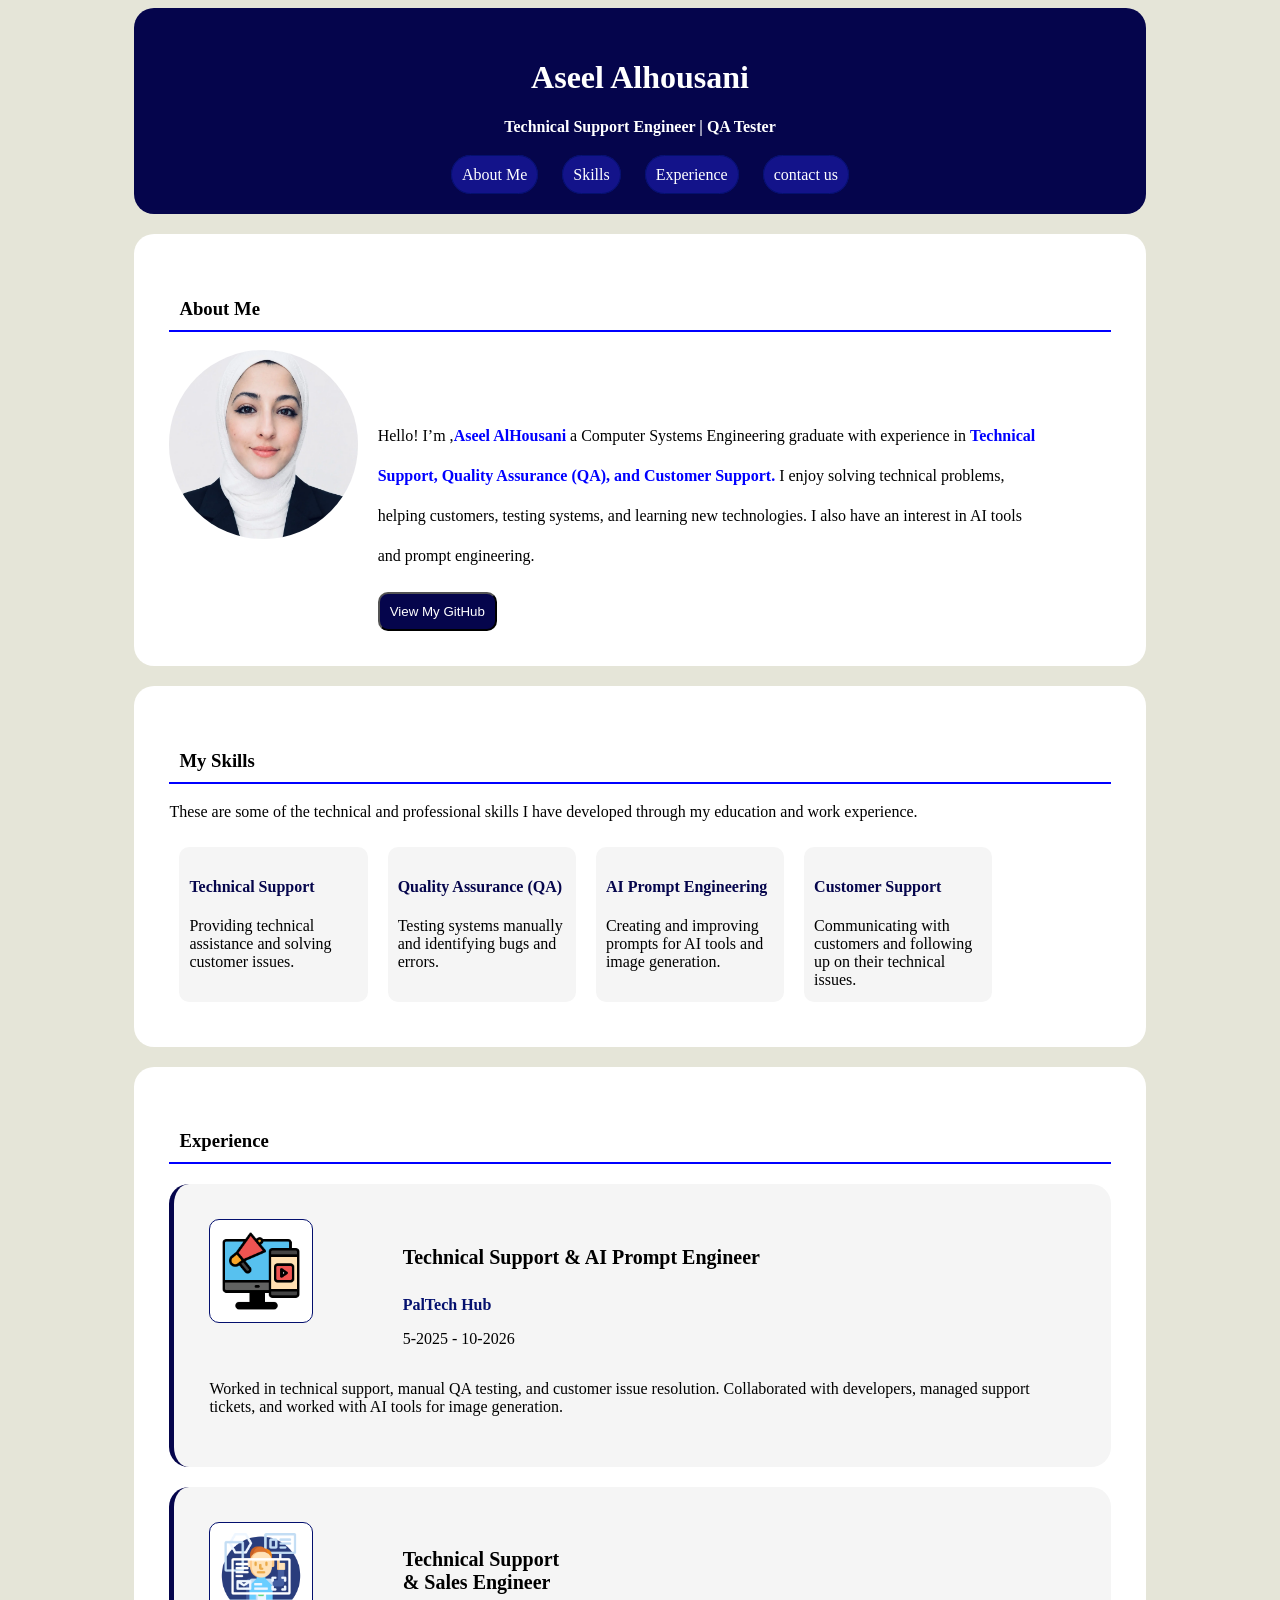
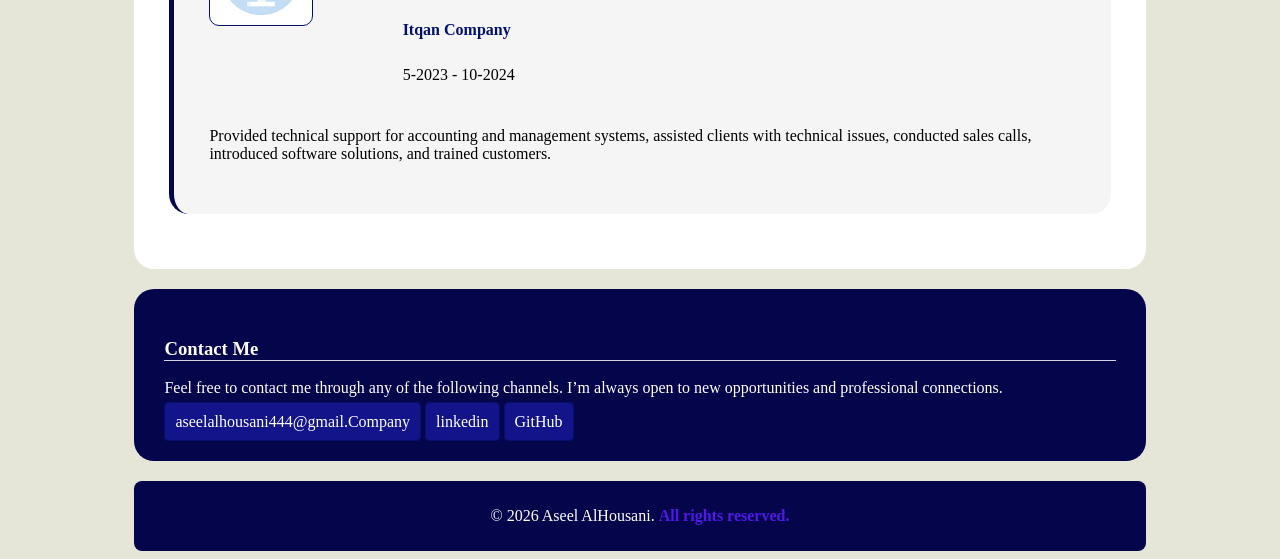
<file: index.html>
<!DOCTYPE html>
<html lang="en">
<head>
    <meta charset="UTF-8">
    <meta name="viewport" content="width=device-width, initial-scale=1.0">
    <title>Assignment One</title>
    <link rel="stylesheet" href="./style.css">
</head>
<body>
<div class="container">
<header class="header">
    <h1>Aseel Alhousani</h1>
    <h4>Technical Support Engineer | QA Tester</h4>
    <a href="#aboutme">About Me</a>
    <a href="#myskills">Skills</a>
    <a href="#experiences">Experience</a>
    <a href="#Conactme">contact us</a>
</header>
<div class="aboutme sharedsecFet" id="aboutme">
          <h3>About Me</h3>
 <div class="infoaboutme w-20 float-left">
       <img src="./img/aseelalhousaniPic.jpeg" alt="AseelAlhousaniImage">
   
    </div>
    <div class="infoaboutme w-70 float-left">
     <p>Hello! I’m ,<span>Aseel AlHousani</span>  a Computer Systems Engineering graduate with experience in <span>Technical Support, Quality Assurance (QA), and Customer Support.</span> 
I enjoy solving technical problems, helping customers, testing systems, and learning new technologies. I also have an interest in AI tools and prompt engineering.
</p> 
    <button class="github">
        <a href="https://github.com/AseelAlhousani"> View My GitHub </a></button>  

    </div>
   
   <div class="clrfix"></div>


</div>
<div class="myskills sharedsecFet " id="myskills">
    <h3>My Skills</h3>
    <p>These are some of the technical and professional skills I have developed through my education and work experience.
</p>
    <div class="skill  float-left">
        <h4>Technical Support
</h4>
<p>Providing technical assistance and solving customer issues.
</p>
    </div>
    <div class="skill float-left">
        <h4>Quality Assurance (QA)
</h4>
<p>Testing systems manually and identifying bugs and errors.
</p>
    </div>
    <div class="skill float-left">
        <h4>AI Prompt Engineering
</h4>
<p>Creating and improving prompts for AI tools and image generation.
</p>
    </div>
    <div class="skill float-left">
        <h4>Customer Support
</h4>
<p>Communicating with customers and following up on their technical issues.
</p>
    </div>
    <div class="clrfix"></div>

</div>

<div class="experiences sharedsecFet" id="experiences">
    <h3>Experience</h3>
<div class="experience sharedsecFet">
    <div class="infoexperience w-20 float-left ">
        <img src="./img/exper1.png" alt="experiece1">
    </div>
        <div class="float-left">
            <h4>Technical Support & AI Prompt Engineer
</h4>
<span>PalTech Hub
</span>
<p>5-2025 - 10-2026</p>
        </div>
        <div class="clrfix"></div>
    

<p>Worked in technical support, manual QA testing, and customer issue resolution. Collaborated with developers, managed support tickets, and worked with AI tools for image generation.
</p> 
    </div>
    <div class="experience sharedsecFet">
    <div class="infoexperience w-20 float-left ">
        <img src="./img/exper2.png" alt="experiece1">
    </div>
        <div class="infoaboutme w-20 float-left">
            <h4>Technical Support & Sales Engineer
</h4>
<span>Itqan Company
</span>
<p>5-2023 - 10-2024</p>
        </div>
        <div class="clrfix"></div>
    

<p>Provided technical support for accounting and management systems, assisted clients with technical issues, conducted sales calls, introduced software solutions, and trained customers.
</p> 
    </div>
  


    
</div>

<div class="Conactme " id="Conactme">
    <h3>Contact Me</h3>
<p>Feel free to contact me through any of the following channels. I’m always open to new opportunities and professional connections.
</p>  
  <a href="https://myaccount.google.com/?hl=ar&utm_source=OGB&utm_medium=act" target="_blank">aseelalhousani444@gmail.Company</a>
    <a href="https://www.linkedin.com/in/aseel-alhousani-64a95524a/" target="_blank">linkedin</a>
        <a href="https://github.com/AseelAlhousani" target="_blank">  GitHub </a>
</div>


<div class="downpage">
 <P>© 2026 Aseel AlHousani. <span> All rights reserved.</span>
</P>
</div>
    </div>

</body>
</html>
</file>
<file: style.css>
*{
    box-sizing: border-box;
}
body{
    background-color: rgb(229, 229, 216);
}
.container{
    width: 80%;
    margin: auto;
}
a{
text-decoration: none;
color: white;    
}
.header{
background-color: rgb(5, 5, 76);
text-align: center;
margin: auto;
color: white;
padding: 30px;
border-radius: 20px;
}

.header a{
    background-color: rgb(19, 19, 138);
border-radius: 20px;
padding: 10px;
margin-left: 20px;
border: 1px solid rgb(4, 16, 110);
color: white;

}
.header h4{
    margin-bottom: 30px;
}
.infoaboutme p{
    line-height: 40px;

}

.sharedsecFet{
    margin-top: 20px;
    background-color: white;
    padding: 35px;
    margin-bottom: 20px;
    border-radius: 20px;

}
.sharedsecFet h3{
    border-bottom: 2px solid blue;
    padding: 10px;

}
.aboutme img{
    width:100%;
    height: 100%;
    border-radius: 50%;
}

.float-left{
    float: left;
}
.clrfix{
    clear: both;
}
.w-20{
    width:20%;
    margin-right:20px ;
}
.w-70{
    width:70%;
    padding-top: 50px;
}
.infoaboutme p span{
    color: blue;
    font-weight:bold ;

}
.aboutme button{
    padding: 10px;
    border-radius: 10px;
    background-color: rgb(5, 5, 76);
    color: white;

}
.skill{
background-color: whitesmoke;
border-radius: 10px;
width:20%;
margin: 10px;
padding: 10px;
height: 155px; 
overflow: hidden; 
}
.skill h4{
    color:rgb(5, 5, 76);
}
.experiences{
    background-color: white;
}
.experience{
    background-color: whitesmoke;
      border-left: 5px solid rgb(5, 5, 76);
      width:100%;
  
}
.imgexp{
    background-color: red;
    width:15%;
}
.expoerinfo{
    background-color: rgb(170, 108, 26);
    width: 70%;
}


.experiences span{
    color: rgb(4, 16, 110);
    font-weight: bold;
}
.experiences  h4{
    font-size: 20px;
}
.infoexperience img{
    width:60%;
    background-color: white;
    padding: 10px;
    border: 1px solid rgb(4, 16, 110);
    border-radius: 10px;
}
.Conactme{
 background-color: rgb(5, 5, 76);
color: white;
border-radius: 20px;
padding: 30px;
margin-bottom: 20px;

}
.Conactme a{
 background-color: rgb(19, 19, 138);
border-radius: 5px;
padding: 10px;
border: 1px solid rgb(4, 16, 110);
color: white; 
}
.Conactme h3{
        border-bottom: 1px solid rgb(212, 212, 222);

}
.downpage{
  background-color: rgb(5, 5, 76);
color: white;
border-radius: 8px; 
padding: 10px;
margin: auto;
text-align: center;
}
.downpage span{
    color: rgb(80, 25, 231);
    font-weight: bold;
}
</file>
